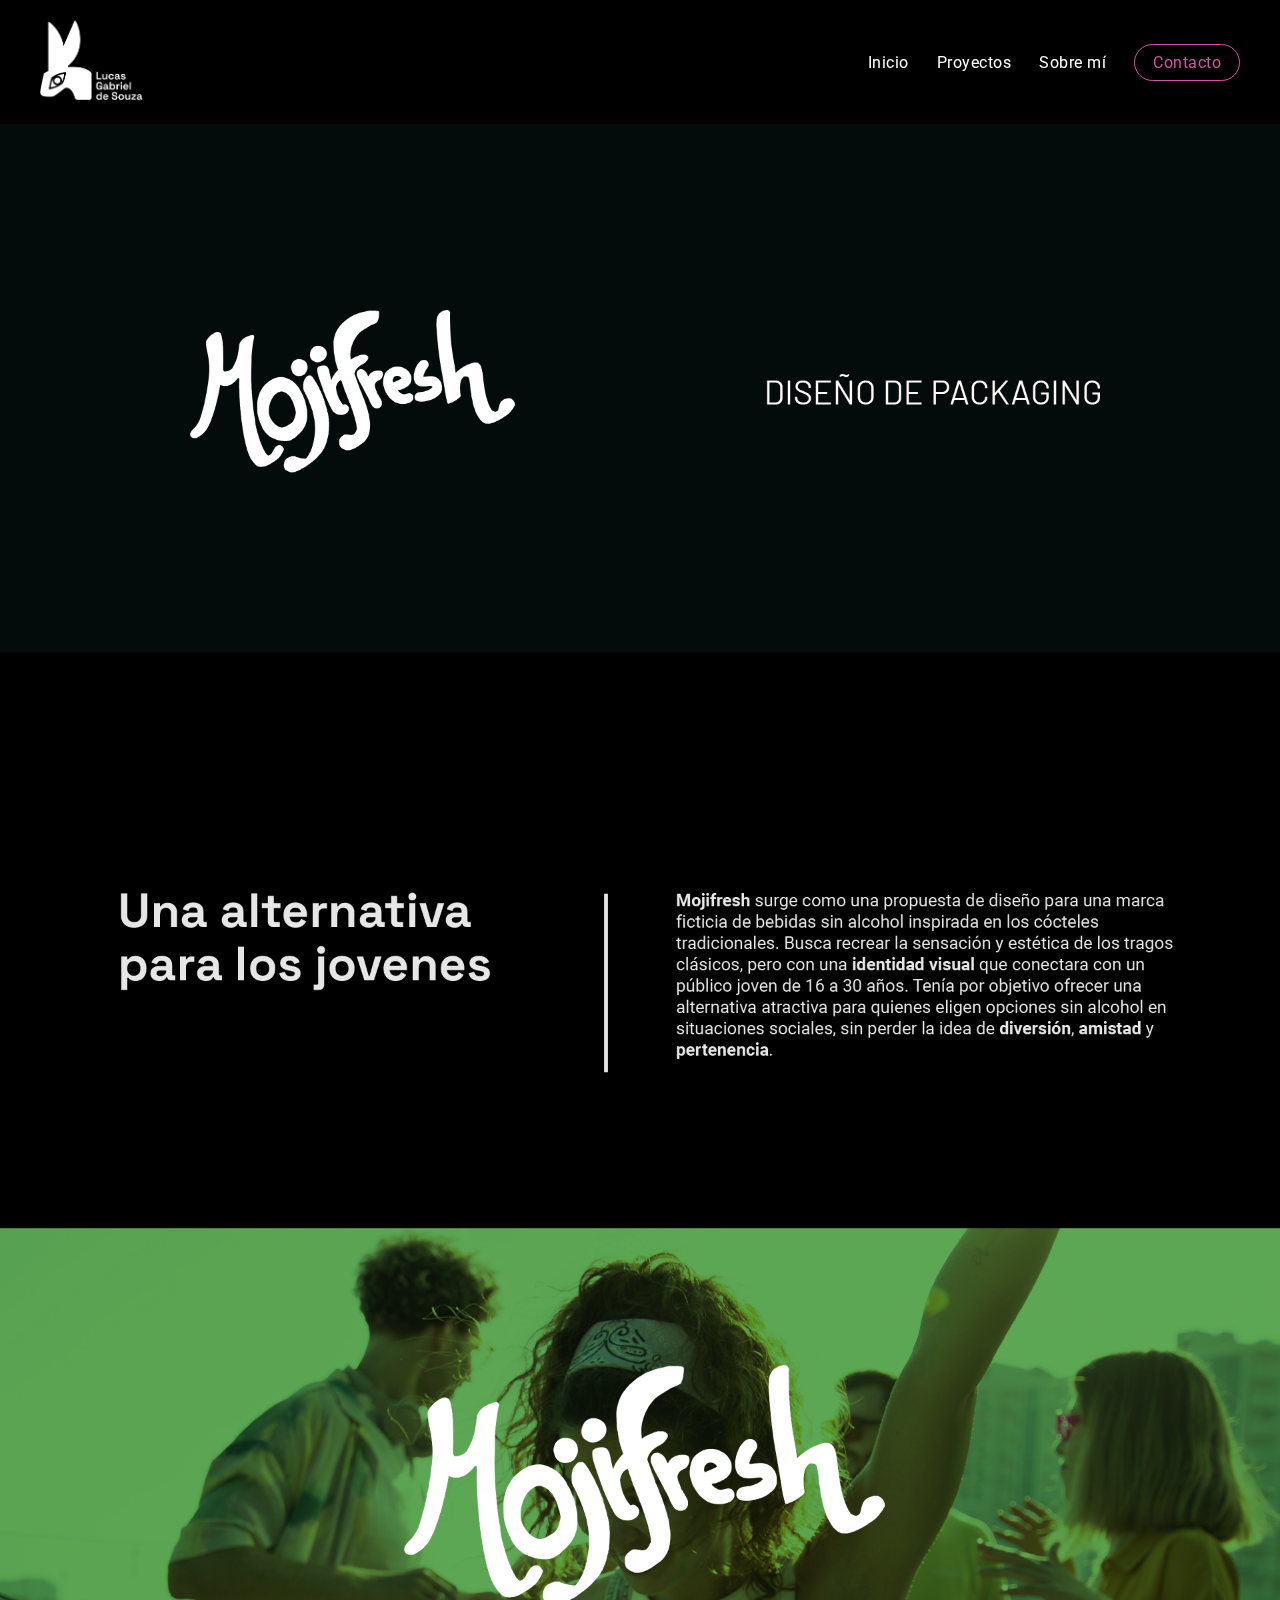
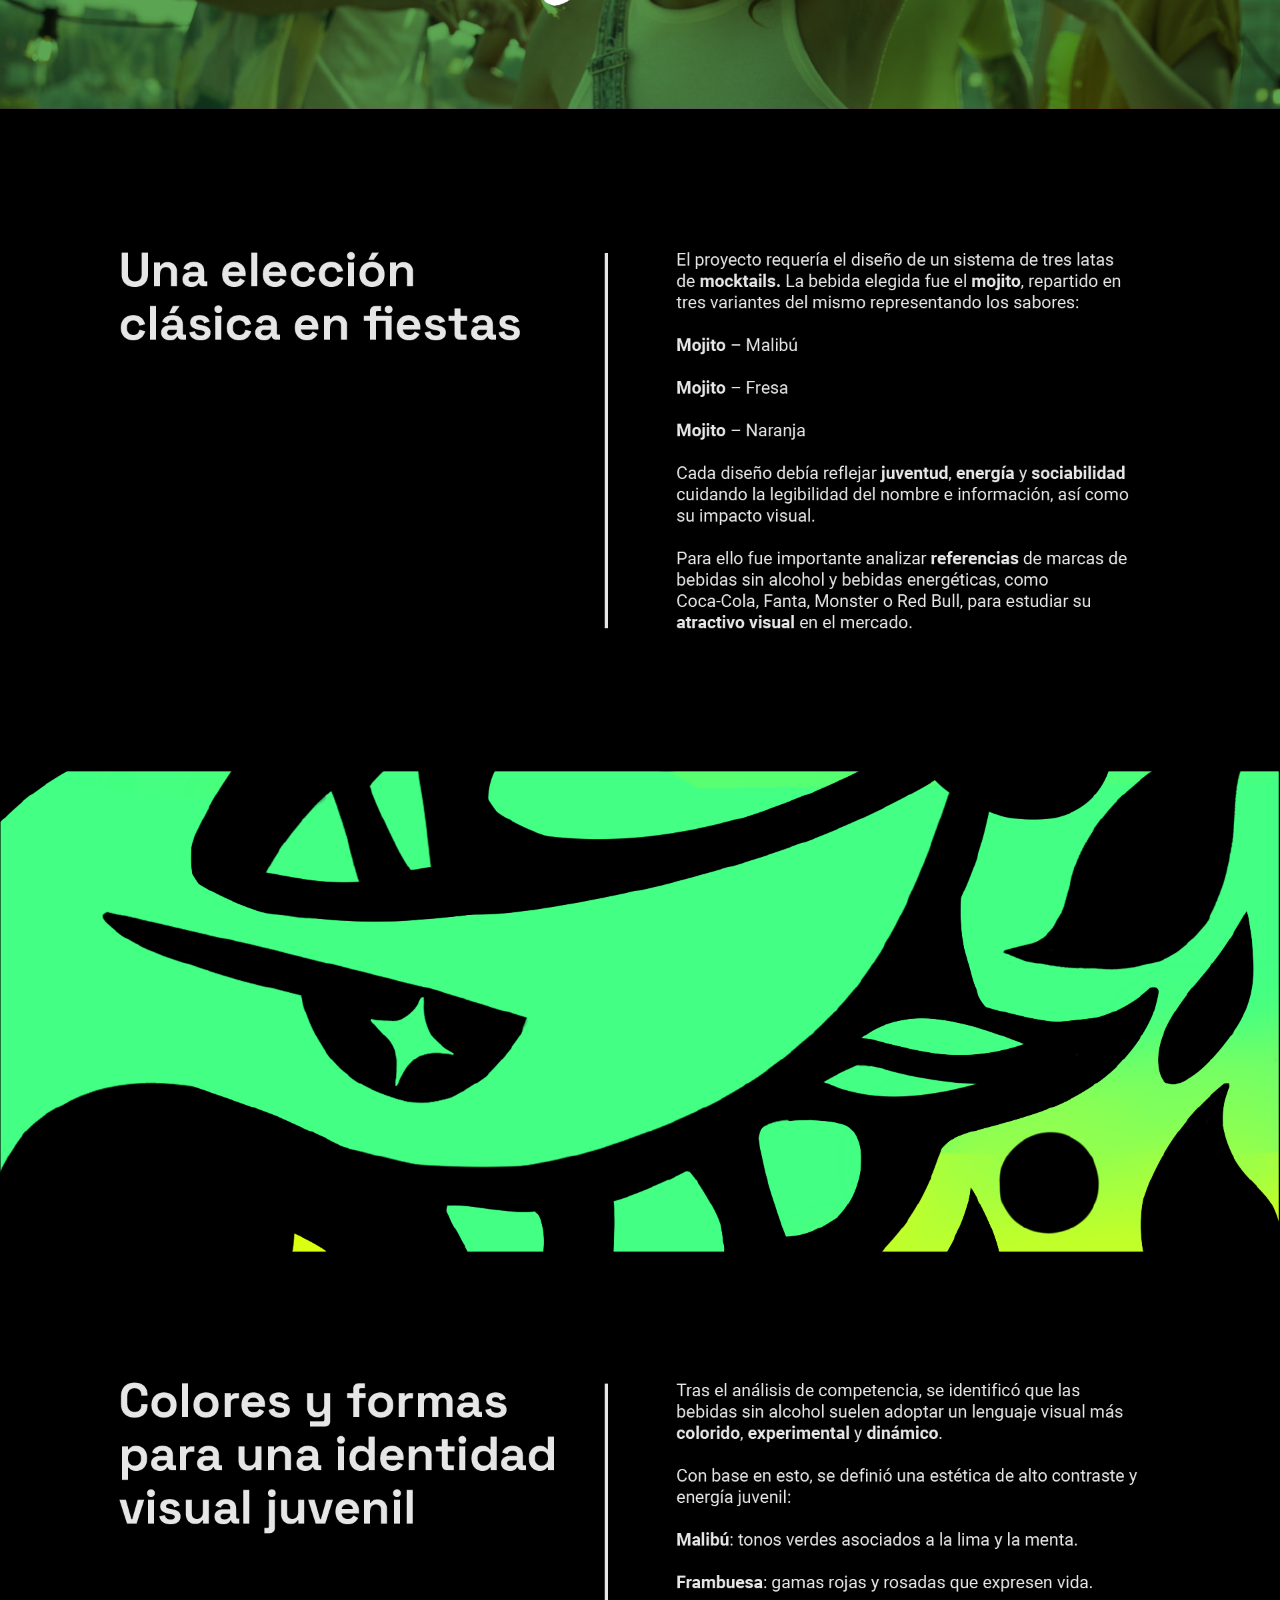
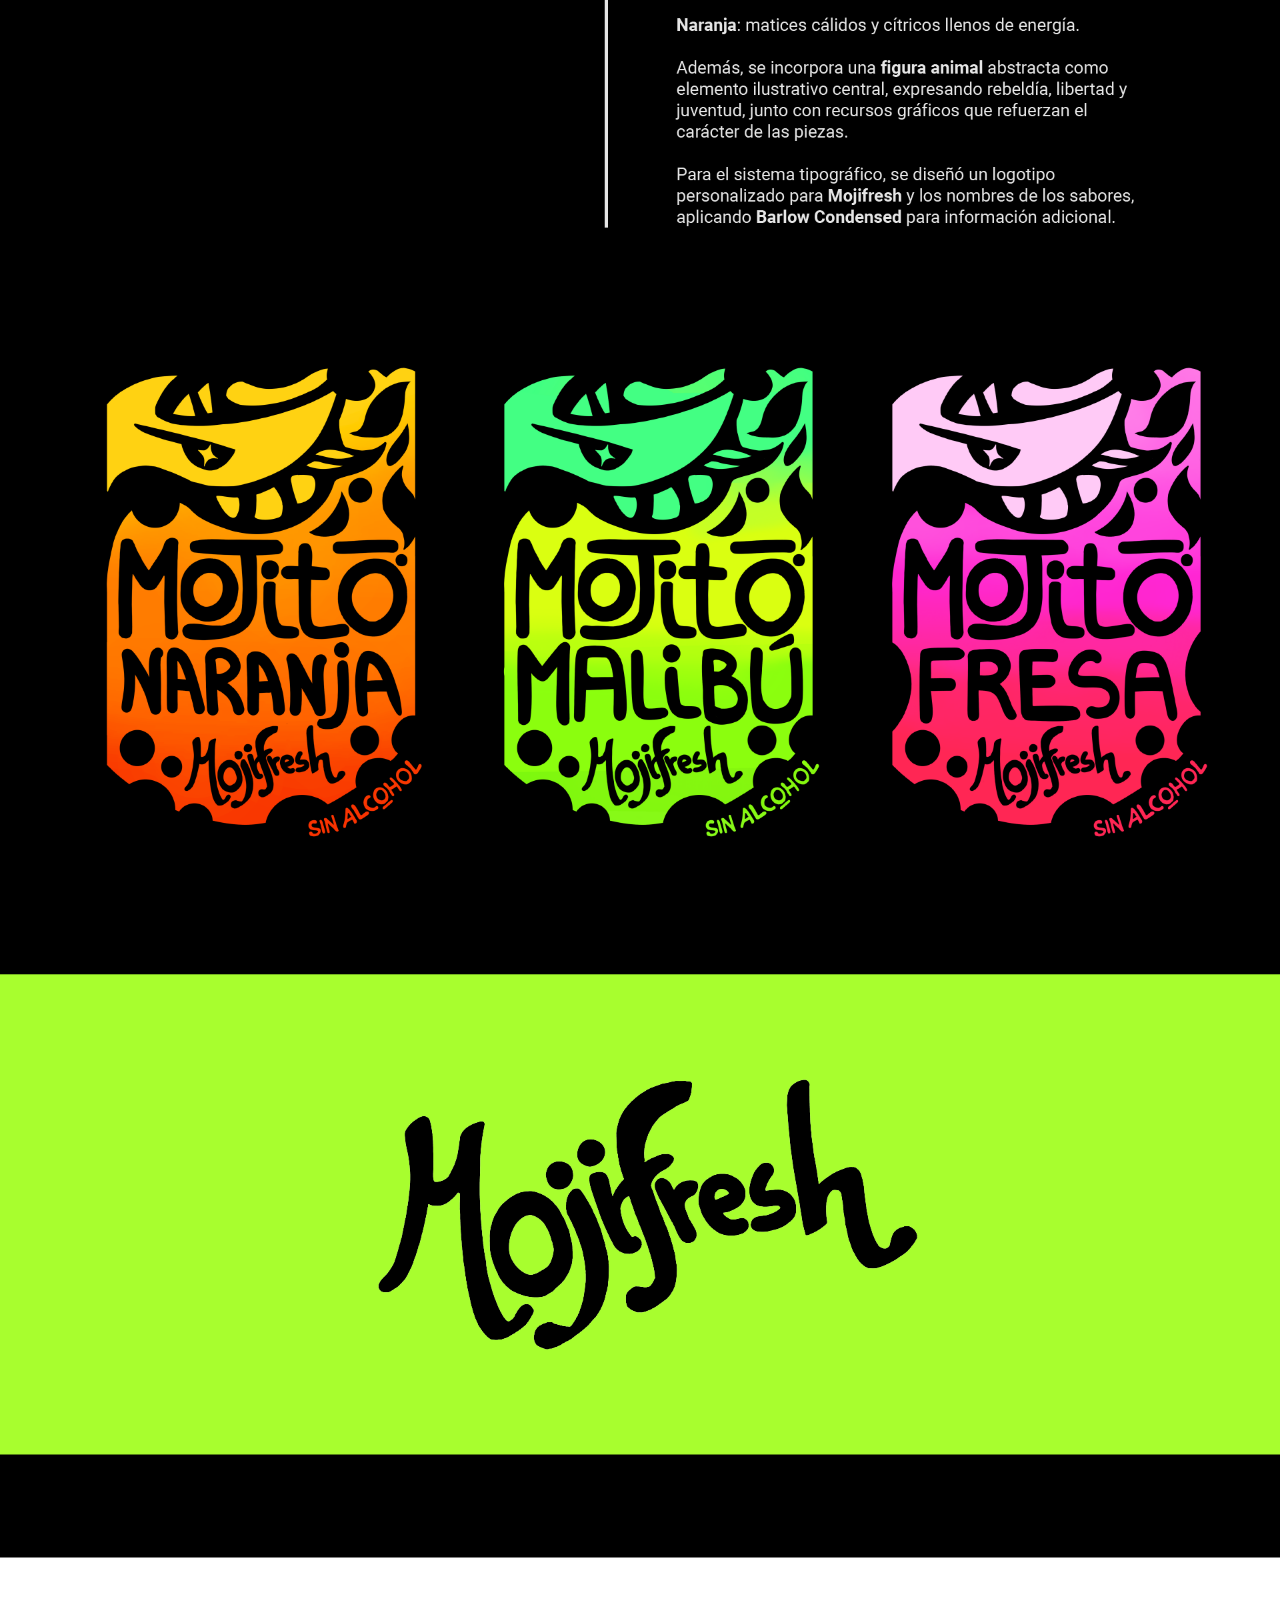
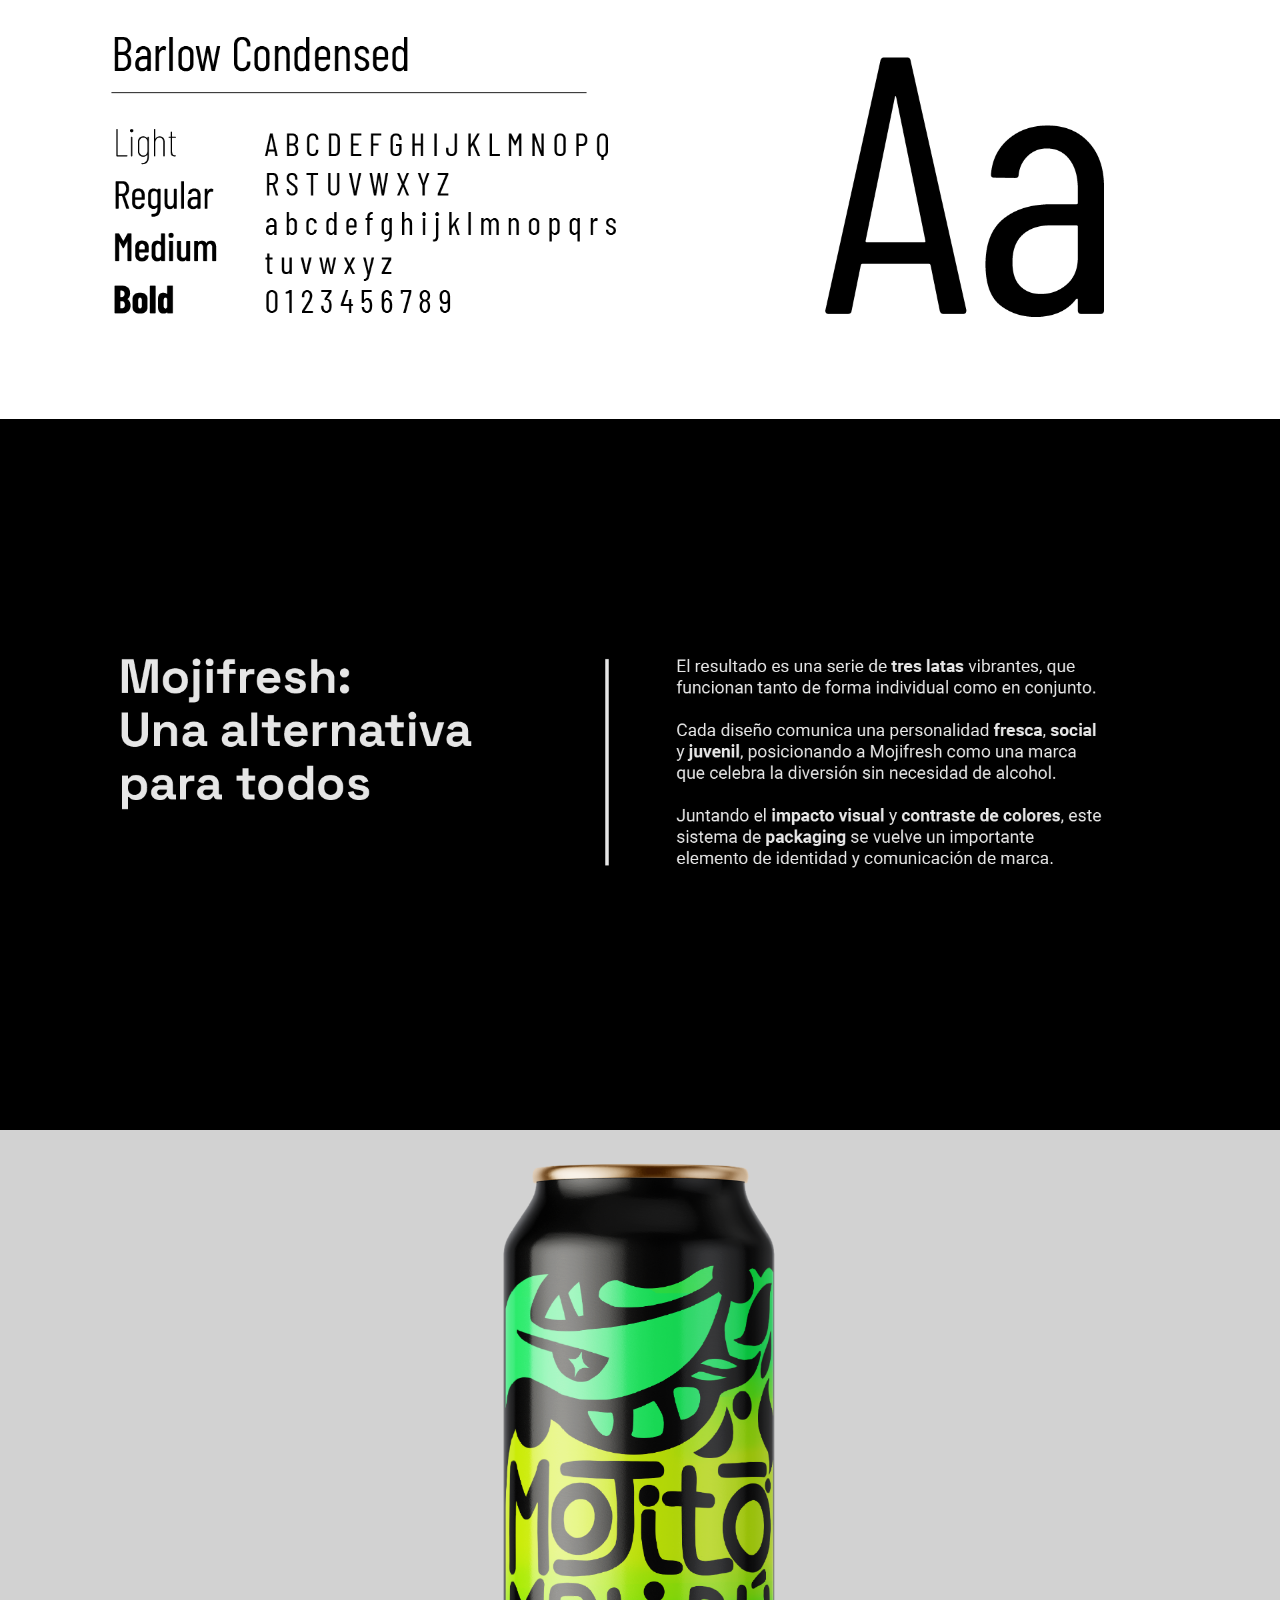
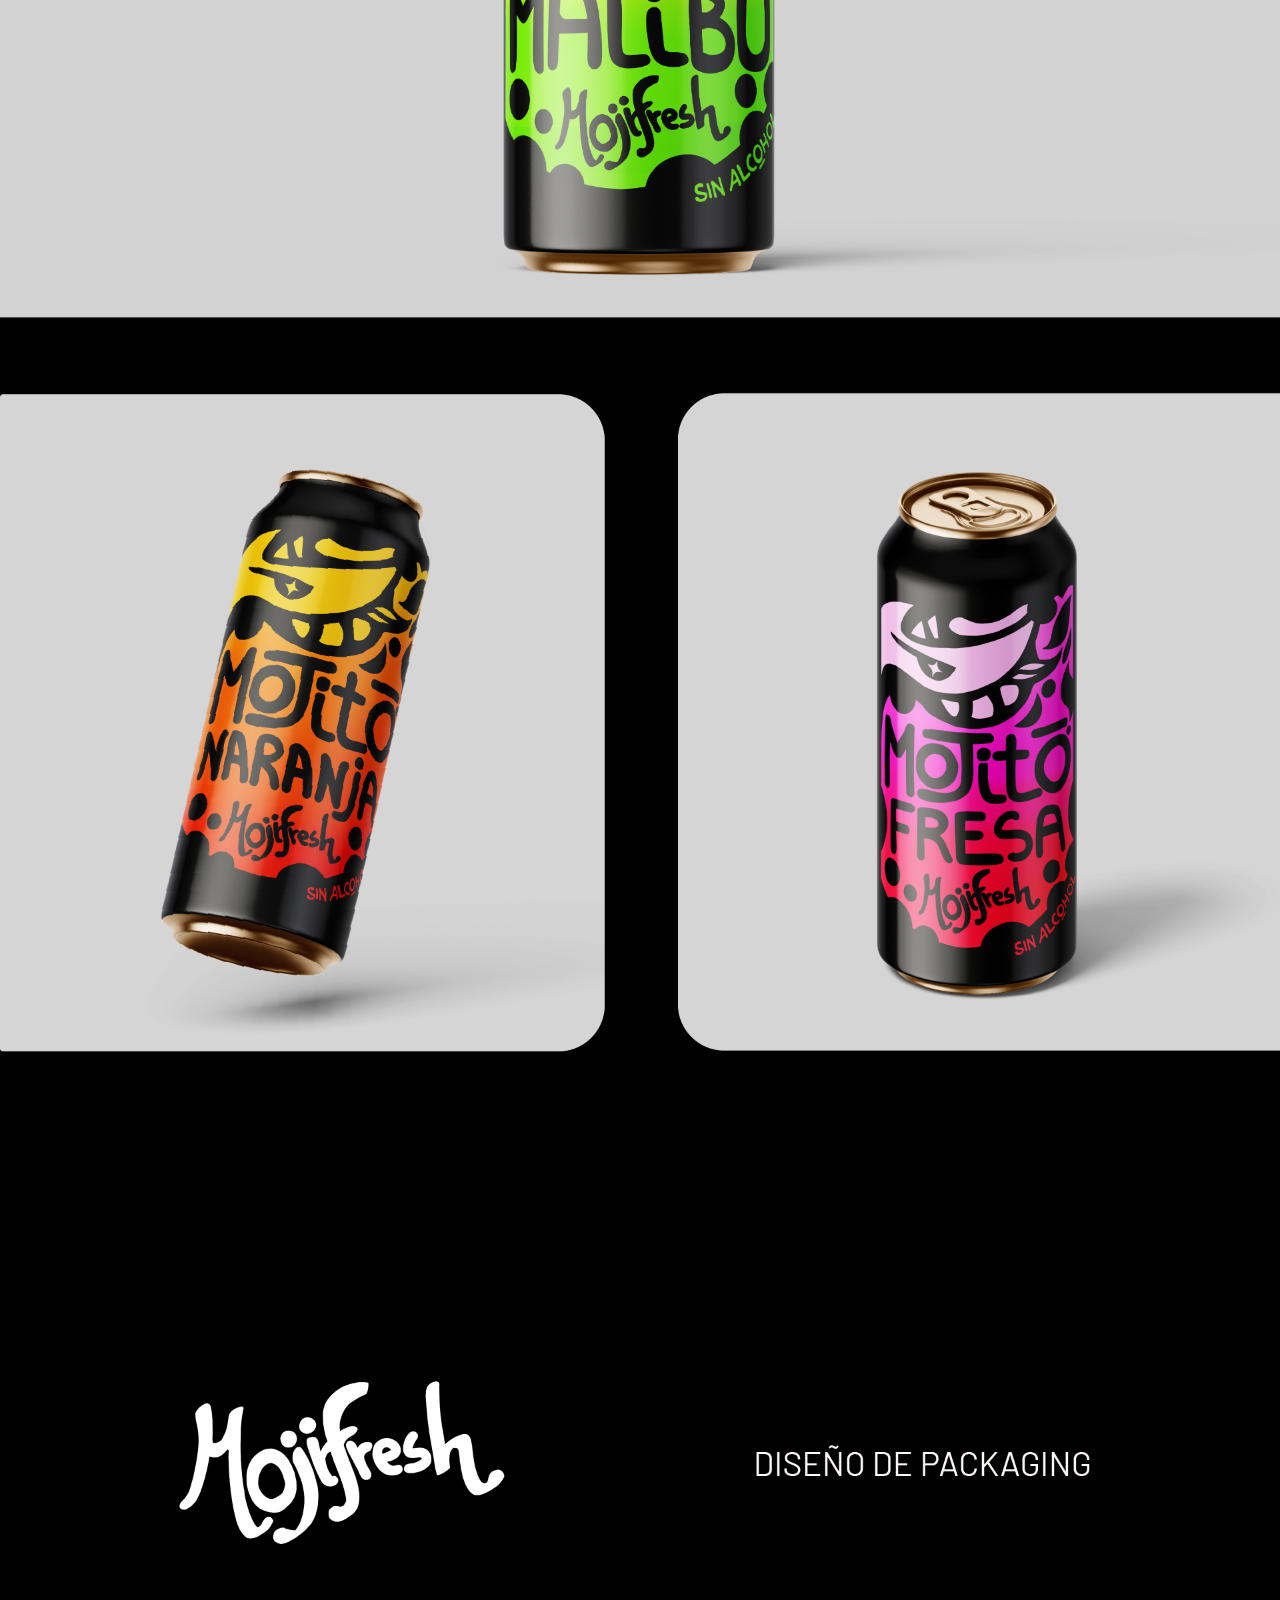
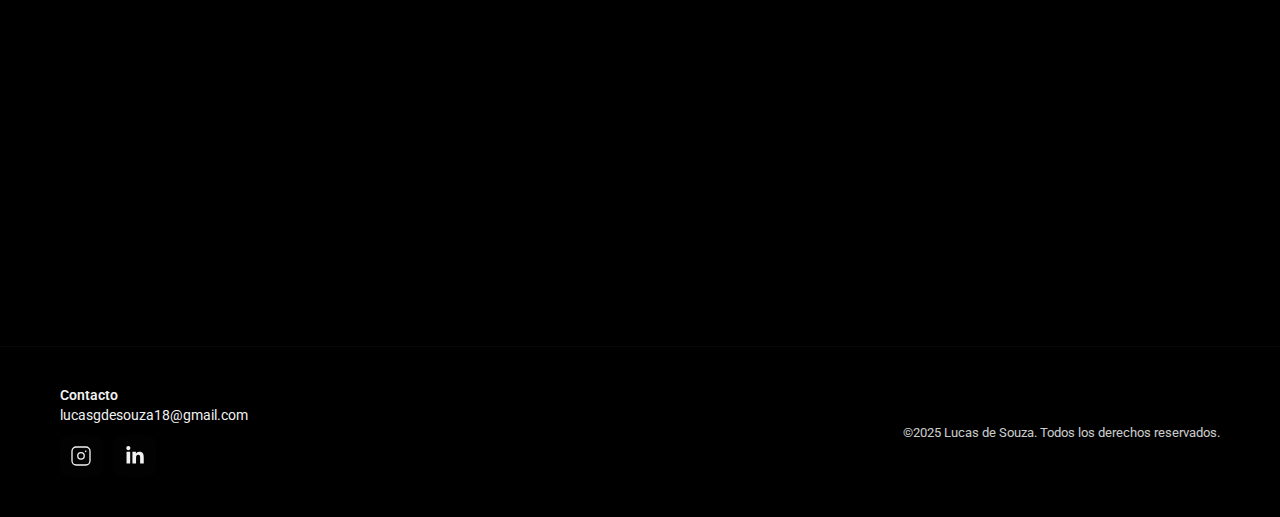
<file: mojifresh.html>
<!DOCTYPE html>
<html lang="es">

<head>
  <meta charset="utf-8" />
  <!-- Mejorando el viewport para mejor control en móviles -->
  <meta name="viewport" content="width=device-width, initial-scale=1, maximum-scale=5, user-scalable=yes" />
  <title>Coliseo Fit Center | Portafolio</title>

  <!-- Fuente -->
  <link href="https://fonts.googleapis.com/css2?family=Roboto:wght@300;400;500;700&display=swap" rel="stylesheet">

  <!-- Estilos generales -->
  <link rel="stylesheet" href="styles.css">

  <!-- Estilos específicos de la subpágina -->
  <link rel="stylesheet" href="proyecto.css">
</head>


<body>

  <!-- HEADER -->
  <header>
    <div class="logo">
      <a href="index.html"><img src="img/logo/logo-w.png" alt="logo"></a>
    </div>
    <nav aria-label="Principal navegación">
      <ul>
        <li><a href="index.html#home">Inicio</a></li>
        <li><a href="index.html#projects">Proyectos</a></li>
        <li><a href="index.html#about">Sobre mí</a></li>
        <li><a href="index.html#contact" class="btn-contact">Contacto</a></li>
      </ul>
    </nav>
  </header>

  <!-- HERO / PORTADA DEL PROYECTO -->
  <section class="project-hero">
    <div class="hero-placeholder">
        <img src="img/proyectos/hero-moji.png" alt="Imagen principal del proyecto">
    </div>
  </section>

  <!-- Eliminada la sección de título y descripción -->
  <!-- Agregado espacio vacío entre el banner y la imagen -->
  <div style="height: 80px;"></div>

  <!-- MOCKUP / IMAGEN PRINCIPAL -->
  <section class="project-image">
    <img src="img/proyectos/moji.png" alt="Mockups del proyecto">
  </section>

  <!-- FOOTER -->
  <footer>
    <div class="footer-inner">
      <div class="footer-info">
        <div style="font-weight:600;margin-bottom:12px">Contacto
          <p>lucasgdesouza18@gmail.com</p>
        </div>
        <div class="socials">
          <!-- Instagram -->
          <a href="https://www.instagram.com/" aria-label="Instagram" title="Instagram" target="_blank">
            <svg xmlns="http://www.w3.org/2000/svg" width="28" height="28" viewBox="0 0 24 24" aria-hidden="true">
              <rect x="1.2" y="1.2" width="21.6" height="21.6" rx="5" ry="5" fill="none" stroke="white" stroke-width="1.6"/>
              <circle cx="12" cy="11.8" r="3.9" fill="none" stroke="white" stroke-width="1.6"/>
              <circle cx="17.6" cy="6.4" r="1" fill="white"/>
            </svg>
          </a>

          <!-- LinkedIn -->
          <a href="https://uy.linkedin.com/" aria-label="LinkedIn" title="LinkedIn" target="_blank">
            <svg xmlns="http://www.w3.org/2000/svg" viewBox="0 0 448 512" fill="white" aria-hidden="true">
              <path d="M100.28 448H7.4V148.9h92.88zm-46.44-341C24.27 
                107 0 82.7 0 53.64A53.64 53.64 0 0 1 53.64 
                0a53.64 53.64 0 0 1 53.64 53.64c0 29.06-24.27 
                53.36-53.44 53.36zM447.9 448h-92.68V302.4c0-34.7-.7-79.4-48.4-79.4-48.5 
                0-55.9 37.9-55.9 77v148h-92.68V148.9h89V196h1.3c12.4-23.5 
                42.7-48.4 87.9-48.4 94 0 111.4 61.9 111.4 
                142.3V448z"/>
            </svg>
          </a>
        </div>
      </div>

      <div style="min-width:140px;text-align:right">
        <div class="copyright">©2025<span id="year"></span> Lucas de Souza. Todos los derechos reservados.</div>
      </div>
    </div>
  </footer>

  <!-- Agregando JavaScript para scroll suave en página de proyecto -->
  <script>
    // Scroll suave para enlaces que van al index
    document.querySelectorAll('a[href*="#"]').forEach(anchor => {
      anchor.addEventListener('click', function(e) {
        const href = this.getAttribute('href');
        
        // Si el link apunta a la página principal con un hash
        if (href.includes('index.html#')) {
          // Deja que navegue normalmente a la página principal
          return;
        }
      });
    });
  </script>

</body>
</html>
</file>
<file: styles.css>
:root {
  --bg: #000000;
  --fg: #ffffff;
  --accent: #d555a4;
  --max-width: 1400px;
}

* {
  box-sizing: border-box;
}
html,
body {
  height: 100%;
  margin: 0;
  background: var(--bg);
  color: var(--fg);
  font-family: "Roboto", sans-serif;
}

a {
  color: var(--fg);
  text-decoration: none;
}

/* Removidos estilos del loader y agregadas animaciones de entrada para secciones */

/* Animaciones de entrada suaves para secciones */
.fade-in-section {
  opacity: 0;
  transform: translateY(30px);
  transition: opacity 0.2s ease-out, transform 0.2s ease-out;
}

.fade-in-section.is-visible {
  opacity: 1;
  transform: translateY(0);
}

/* Animación escalonada para las tarjetas de proyectos */
.fade-in-section.is-visible .card {
  animation: fadeInUp 0.1s ease-out forwards;
  opacity: 0;
}

.fade-in-section.is-visible .card:nth-child(1) {
  animation-delay: 0s;
}
.fade-in-section.is-visible .card:nth-child(2) {
  animation-delay: 0s;
}
.fade-in-section.is-visible .card:nth-child(3) {
  animation-delay: 0.1s;
}
.fade-in-section.is-visible .card:nth-child(4) {
  animation-delay: 0.2s;
}
.fade-in-section.is-visible .card:nth-child(5) {
  animation-delay: 0.3s;
}
.fade-in-section.is-visible .card:nth-child(6) {
  animation-delay: 0.4s;
}

@keyframes fadeInUp {
  from {
    opacity: 0;
    transform: translateY(20px);
  }
  to {
    opacity: 1;
    transform: translateY(0);
  }
}

header {
  position: fixed;
  top: 0;
  left: 0;
  width: 100%;
  background-color: rgba(0, 0, 0, 0.75);
  backdrop-filter: blur(8px);
  display: flex;
  justify-content: space-between;
  align-items: center;
  padding: 12px 40px;
  z-index: 1000;
  transition: background-color 0.3s ease, padding 0.3s ease;
}

header img {
  height: 48px;
  cursor: pointer;
  transition: transform 0.2s ease;
}

header img:hover {
  transform: scale(1.05);
}

.logo {
  display: flex;
  align-items: center;
  height: 100px;
}

.logo img {
  height: 80px;
  transition: transform 0.3s ease;
}

.logo img:hover {
  transform: scale(1.05);
}

nav ul {
  display: flex;
  gap: 28px;
  list-style: none; /* Cambiado list_style a list-style para quitar los puntos */
  margin: 0;
  padding: 0;
}

nav a {
  font-weight: 400;
  font-size: 1rem;
  letter-spacing: 0.5px;
  transition: color 0.3s ease, transform 0.2s ease;
  position: relative;
}

/* Efecto de subrayado animado mejorado */
nav a:not(.btn-contact)::after {
  content: "";
  position: absolute;
  bottom: -4px;
  left: 0;
  width: 0;
  height: 2px;
  background: var(--accent);
  transition: width 0.3s ease;
}

nav a:not(.btn-contact):hover::after {
  width: 100%;
}

nav a:hover {
  color: var(--accent);
  transform: translateY(-2px);
}

/* Projects */
.projects {
  max-width: var(--max-width);
  margin: 30px auto;
  padding: 0 20px 60px 20px;
}
.projects h2 {
  margin: 6px 0 18px 0;
  font-weight: 500;
}
.grid {
  display: grid;
  grid-template-columns: repeat(2, 1fr);
  gap: 20px;
}

.card {
  border-radius: 8px;
  overflow: hidden;
  position: relative;
}
.img-container {
  position: relative;
  overflow: hidden;
  border-radius: 8px;
}
.img-container img {
  width: 100%;
  height: 380px;
  object-fit: cover;
  display: block;
  transition: transform .4s ease;
}
.img-container:hover img {
  transform: scale(1.05);
}

/* Overlay animado */
.overlay {
  position: absolute;
  top: 0;
  left: 0;
  width: 100%;
  height: 100%;
  background: rgba(0, 0, 0, 0.6);
  display: flex;
  justify-content: center;
  align-items: center;
  opacity: 0;
  transition: opacity .3s ease;
}
.overlay a {
  color: #fff;
  font-weight: 500;
  font-size: 18px;
  padding: 80px 96px;
  border-radius: 6px;
  transition: background .3s ease;
}
.overlay a:hover {
  color: #fff;
}
.img-container:hover .overlay {
  opacity: 1;
}

/* About */
.about-section {
  max-width: var(--max-width);
  margin: 80px auto 100px;
  padding: 0 20px;       /* Mantenemos el padding global */
  padding-left: 20px;    /* Este asegura alineación con las tarjetas */
  display: grid;
  grid-template-columns: 1fr 1.2fr; /* un poquito más de espacio para el texto */
  gap: 40px;             /* reducido de 60px */
  align-items: center;
}

.about-photo {
  display: flex;
  justify-content: center;
}

.photo-frame {
  width: 100%;
  max-width: 1000px;
  aspect-ratio: 1/0.60;
  border-radius: 14px;
  overflow: hidden;
  border: 2px solid rgba(255,255,255,0.05);
  background: rgba(255,255,255,0.02);
  box-shadow: 0 8px 25px rgba(0,0,0,0.3);
  transition: transform .3s ease, box-shadow .3s ease;
}

.photo-frame:hover {
  transform: translateY(-6px);
  box-shadow: 0 12px 30px rgba(0,0,0,0.45);
}

.photo-frame img {
  width: 100%;
  height: 100%;
  object-fit: cover;
}

/* TEXTO */
.about-content {
  padding-right: 10px;
}

.about-title {
  font-size: 2rem;
  margin-bottom: 16px;
  font-weight: 500;
}

.about-description {
  opacity: 0.9;
  line-height: 1.55;
  margin-bottom: 14px;
  font-size: 1rem;
}

/* ---- ICONOS DE HERRAMIENTAS ---- */
/* ---- ICONOS DE HERRAMIENTAS (NUEVO DISEÑO) ---- */

.skills-grid {
  margin-top: 28px;
  display: grid;
  grid-template-columns: repeat(auto-fit, minmax(70px, 1fr));
  gap: 18px;
  max-width: 100%;
}

.skill-icon {
  width: 100px;
  height: 100px;
  border-radius: 10px;
  background: rgba(255,255,255,0.04); /* más sutil que el borde anterior */
  display: flex;
  align-items: center;
  justify-content: center;
  transition: transform .3s ease, background .3s ease;
}

.skill-icon:hover {
  transform: translateY(-4px);
  background: rgba(255,255,255,0.1);
}

.skill-icon img {
  width: 80%;
  height: 80%;
  object-fit: contain;
  display: block;
}


/* RESPONSIVE */
@media (max-width: 900px) {
  .about-section {
    grid-template-columns: 1fr;
    text-align: center;
    padding: 0 10px;
  }
  
  .about-content {
    padding-right: 0;
  }

  .skills-grid {
    justify-items: center;
  }
}
/* Footer */
footer {
  background: transparent;
  border-top: 1px solid rgba(255, 255, 255, 0.03);
  padding: 28px 60px;
  margin-top: 40px;
}
.footer-inner {
  max-width: var(--max-width);
  margin: 0 auto;
  display: flex;
  flex-wrap: wrap;
  justify-content: space-between;
  align-items: center;
  gap: 30px;
}
.socials {
  display: flex;
  gap: 12px;
  align-items: center;
}

/* Animaciones mejoradas de iconos sociales con elevación y brillo */
.socials a {
  display: inline-flex;
  align-items: center;
  justify-content: center;
  width: 42px;
  height: 42px;
  border-radius: 8px;
  border: 1px solid rgba(255, 255, 255, 0.06);
  background: rgba(255, 255, 255, 0.01);
  transition: all 0.3s ease;
}

.socials a:hover {
  background: var(--accent);
  border-color: var(--accent);
  transform: translateY(-2px);
  box-shadow: 0 2px 6px rgba(213, 85, 164, 0.15);
}

.socials svg {
  width: 20px;
  height: 20px;
  display: block;
}
.footer-info {
  opacity: 0.95;
  font-size: 14px;
}
.copyright {
  font-size: 13px;
  opacity: 0.8;
}

/* Responsive */
@media (max-width: 980px) {
  .grid {
    grid-template-columns: repeat(2, 1fr);
  }
  .about-section {
    grid-template-columns: 1fr;
  }
}
/* Mejorando responsive para móviles - header, navegación, y banner */
@media (max-width: 768px) {
  header {
    padding: 12px 20px;
    flex-wrap: wrap;
  }

  .logo img {
    height: 60px;
  }

  nav ul {
    gap: 16px;
    font-size: 0.9rem;
  }

  nav a {
    font-size: 0.9rem;
  }

  .btn-contact {
    padding: 6px 14px;
    font-size: 0.85rem;
  }

  .banner-container {
    height: auto; /* Deja que la altura se ajuste al video */
    min-height: 300px;
  }

  /* Video se encaja completamente sin recortes */
  .banner-bg {
    position: relative; /* Cambiado de absolute a relative */
    width: 100%;
    height: auto;
    object-fit: contain; /* Cambiado a contain para que se vea completo */
  }

  .banner-text {
    position: absolute; /* Mantiene el texto sobre el video */
    left: 6%;
    top: 50%;
    transform: translateY(-50%);
    max-width: 88%;
  }

  .banner-text h1 {
    font-size: 1.2rem;
    margin-bottom: 12px;
  }

  .banner-text h2 {
    font-size: 0.9rem;
  }

  .banner-text p {
    font-size: 0.8rem;
  }

  .projects {
    padding: 0 16px 40px 16px;
  }

  .grid {
    gap: 16px;
  }

  .img-container img {
    height: 280px;
  }

  .overlay a {
    font-size: 16px;
    padding: 40px;
  }

  .about-section {
    gap: 30px;
    margin: 20px auto 40px auto;
  }

  .about-text h2 {
    font-size: 1.5rem;
  }

  .about-text p {
    font-size: 0.95rem;
  }

  .contact-section {
    padding: 60px 20px;
  }

  .contact-section h2 {
    font-size: 1.5rem;
  }

  .contact-section p {
    font-size: 0.95rem;
  }

  footer {
    padding: 24px 30px;
  }

  .footer-inner {
    flex-direction: column;
    gap: 20px;
    text-align: center;
  }

  .footer-info > div:first-child {
    text-align: center;
  }

  .socials {
    justify-content: center;
  }

  .copyright {
    text-align: center;
  }
}

@media (max-width: 520px) {
  header {
    padding: 10px 16px;
  }

  .logo img {
    height: 50px;
  }

  nav ul {
    gap: 10px;
    flex-wrap: wrap;
    justify-content: center;
  }

  nav a {
    font-size: 0.85rem;
  }

  .btn-contact {
    padding: 5px 12px;
    font-size: 0.8rem;
  }

  .banner-container {
    height: auto;
    min-height: 250px;
    border-radius: 8px;
  }

  .banner-bg {
    position: relative;
    width: 100%;
    height: auto;
    object-fit: contain;
  }

  .banner-text {
    position: absolute;
    left: 6%;
    top: 50%;
    transform: translateY(-50%);
    max-width: 88%;
    padding: 16px;
  }

  .banner-text h1 {
    font-size: 1rem;
    margin-bottom: 10px;
  }

  .banner-text h2 {
    font-size: 0.8rem;
  }

  .banner-text p {
    font-size: 0.75rem;
  }

  .projects {
    margin: 20px auto;
    padding: 0 12px 30px 12px;
  }

  .grid {
    grid-template-columns: 1fr;
    gap: 14px;
  }

  .img-container img {
    height: 240px;
  }

  .overlay a {
    font-size: 14px;
    padding: 30px;
  }

  .about-section {
    margin: 16px auto 30px auto;
    padding: 0 16px;
    gap: 24px;
  }

  .about-text h2 {
    font-size: 1.3rem;
  }

  .about-text p {
    font-size: 0.9rem;
    line-height: 1.5;
  }

  .contact-section {
    padding: 50px 16px;
  }

  .contact-section h2 {
    font-size: 1.3rem;
  }

  .contact-section p {
    font-size: 0.9rem;
    margin-bottom: 24px;
  }

  .contact-btn {
    padding: 10px 20px;
    font-size: 0.95rem;
  }

  footer {
    padding: 20px 16px;
  }

  .footer-inner {
    font-size: 13px;
  }

  .socials a {
    width: 38px;
    height: 38px;
  }

  .socials svg {
    width: 18px;
    height: 18px;
  }

  .copyright {
    font-size: 12px;
  }
}
/* Ajuste adicional para pantallas muy pequeñas */
@media (max-width: 380px) {
  .logo img {
    height: 45px;
  }

  nav ul {
    gap: 8px;
    font-size: 0.8rem;
  }

  .banner-container {
    height: auto;
    min-height: 220px;
  }

  .banner-bg {
    position: relative;
    width: 100%;
    height: auto;
    object-fit: contain;
  }

  .banner-text h1 {
    font-size: 0.9rem;
  }

  .banner-text h2 {
    font-size: 0.75rem;
  }

  .banner-text p {
    font-size: 0.7rem;
  }

  .img-container img {
    height: 200px;
  }
}

/* Banner rediseñado con flexbox: texto a la izquierda, GIF cuadrado a la derecha */
.banner {
  position: relative;
  width: 100%;
  display: flex;
  justify-content: center;
  align-items: center;
  overflow: hidden;
  margin: 0 auto 60px auto; /* reducida la separación entre banner y cards (antes 100px) */
  max-width: var(--max-width);
  top: 20px;
}

.banner-container {
  position: relative;
  width: 100%;
  min-height: 500px;
  border-radius: 12px;
  overflow: hidden;
  background: #000000;
  display: flex;
  align-items: center;
  justify-content: space-between;
  gap: 40px;
  padding: 60px 80px;
}

/* Texto a la izquierda */
.banner-text {
  position: relative;
  color: white;
  z-index: 2;
  flex: 1;
  max-width: 540px;
  opacity: 0;
  animation: bannerFadeIn 0.8s ease-out forwards;
}

.banner-text h1 {
  font-size: 2rem;
  font-weight: 400;
  line-height: 1.15;
  margin: 0 0 18px 0;
}

.banner-text h2 {
  font-size: 1.1rem;
  font-weight: 500;
  margin: 0 0 6px 0;
}

.banner-text p {
  font-size: 0.95rem;
  font-weight: 300;
  opacity: 0.95;
}

/* GIF cuadrado a la derecha */
 
.banner-image {
  flex-shrink: 0;
  width: 320px;      /* antes era auto */
  height: 500px;     /* antes era 400px */
  display: flex;
  align-items: center;
  justify-content: center;
  opacity: 0;
  animation: bannerFadeIn 0.8s ease-out 0.2s forwards;
}


.banner-image video,
.banner-image img {
  width: 100%;
  height: 100%;
  object-fit: cover;
  border-radius: 8px;
  display: block;
  clip-path: inset(0px 0px 40px 0px);
}


/* Renombrada animación para evitar conflictos */
@keyframes bannerFadeIn {
  from {
    opacity: 0;
    transform: translateY(20px);
  }
  to {
    opacity: 1;
    transform: translateY(0);
  }
}

/* Responsivo para tablets */
@media (max-width: 980px) {
  .banner-container {
    padding: 50px 40px;
    gap: 30px;
  }

  .banner-text h1 {
    font-size: 1.6rem;
  }

  .banner-image {
    width: 400px;
    height: 400px;
  }
}

/* Responsivo para móviles - apilado vertical */
@media (max-width: 768px) {
  .banner-container {
    flex-direction: column;
    padding: 40px 30px;
    min-height: auto;
    gap: 40px;
  }

  .banner-text {
    max-width: 100%;
    text-align: center;
  }

  .banner-text h1 {
    font-size: 1.4rem;
  }

  .banner-text h2 {
    font-size: 1rem;
  }

  .banner-text p {
    font-size: 0.9rem;
  }

  .banner-image {
    width: 100%;
    max-width: 350px;
    height: auto;
    aspect-ratio: 1;
  }
}

@media (max-width: 520px) {
  .banner-container {
    padding: 30px 20px;
    gap: 30px;
  }

  .banner-text h1 {
    font-size: 1.2rem;
    margin-bottom: 12px;
  }

  .banner-text h2 {
    font-size: 0.9rem;
  }

  .banner-text p {
    font-size: 0.8rem;
  }

  .banner-image {
    max-width: 280px;
  }
}

@media (max-width: 380px) {
  .banner-container {
    padding: 25px 16px;
  }

  .banner-text h1 {
    font-size: 1.1rem;
  }

  .banner-text h2 {
    font-size: 0.85rem;
  }

  .banner-text p {
    font-size: 0.75rem;
  }

  .banner-image {
    max-width: 240px;
  }
}

.socials a svg {
  fill: white !important;
  transition: transform 0.2s ease;
}

.socials a:hover svg {
  transform: scale(1.1);
}

section#projects {
  border-bottom: 3px solid rgba(0, 0, 0, 0.08);
  padding-bottom: 60px;
  margin-bottom: 60px;
}

/* Simplificado el botón de contacto - ahora solo cambia a color sólido sin efecto de expansión */
.btn-contact {
  padding: 8px 18px;
  border: 1px solid var(--accent);
  border-radius: 20px;
  color: var(--accent);
  background: transparent;
  transition: all 0.3s ease;
}

/* Efectos de luz más sutiles en botones reduciendo opacidad de sombras */
.btn-contact:hover {
  background: var(--accent);
  color: var(--fg);
  transform: translateY(-2px);
  box-shadow: 0 2px 8px rgba(213, 85, 164, 0.15); /* Reducido de 0.3 a 0.15 */
}

/* CONTACT SECTION */
.contact-section {
  background: linear-gradient(to bottom, rgba(255, 255, 255, 0.02), rgba(255, 255, 255, 0.03));
  border-top: 1px solid rgba(255, 255, 255, 0.05);
  padding: 80px 20px;
  text-align: center;
}

.contact-container {
  max-width: 700px;
  margin: 0 auto;
}

.contact-section h2 {
  font-size: 1.8rem;
  font-weight: 500;
  margin-bottom: 16px;
}

.contact-section p {
  font-size: 1rem;
  color: rgba(255, 255, 255, 0.9);
  margin-bottom: 32px;
}

.contact-links {
  display: flex;
  justify-content: center;
  align-items: center;
  gap: 18px;
  flex-wrap: wrap;
}

/* Botón principal con efecto ripple mejorado */
.contact-btn {
  background: var(--accent);
  color: white;
  padding: 12px 24px;
  border-radius: 8px;
  font-weight: 500;
  transition: all 0.3s ease;
  position: relative;
  overflow: hidden;
}

.contact-btn::after {
  content: "";
  position: absolute;
  top: 50%;
  left: 50%;
  width: 0;
  height: 0;
  border-radius: 50%;
  background: rgba(255, 255, 255, 0.08); /* Reducido de 0.3 a 0.08 */
  transform: translate(-50%, -50%);
  transition: width 0.6s ease, height 0.6s ease;
}

.contact-btn:hover::after {
  width: 300px;
  height: 300px;
}

.contact-btn:hover {
  background: #ff69b4;
  transform: translateY(-3px) scale(1.03);
  box-shadow: 0 4px 12px rgba(213, 85, 164, 0.15); /* Reducido de 0.4 a 0.15 */
}

.contact-icon {
  display: inline-flex;
  align-items: center;
  justify-content: center;
  width: 44px;
  height: 44px;
  border-radius: 8px;
  border: 1px solid rgba(255, 255, 255, 0.1);
  background: rgba(255, 255, 255, 0.05);
  color: white;
  font-size: 1.2rem;
  transition: background 0.3s ease, transform 0.2s ease;
}

.contact-icon:hover {
  background: var(--accent);
  transform: translateY(-3px);
}

@media (max-width: 600px) {
  .contact-btn {
    width: 100%;
    text-align: center;
  }
}

html {
  scroll-behavior: smooth;
}

body {
  scroll-behavior: smooth;
  padding-top: 80px;
}

/* --- FIXED BLACK WIPE REVEAL (FUNCIONA SIEMPRE) --- */

.banner-text {
  position: relative;
  overflow: hidden;
}

/* Barra negra sólida */
.banner-text::before {
  content: "";
  position: absolute;
  top: 0;
  left: 0;
  width: 100%; /* comienza cubriendo TODO */
  height: 100%;
  background: #000;
  z-index: 5; /* encima del texto, al inicio */
  animation: blackWipeReveal 1s ease forwards;
}

/* Animación corregida */
@keyframes blackWipeReveal {
  0%   { left: 0%; }
  100% { left: 100%; } /* se desliza hacia la derecha y sale COMPLETAMENTE */
}

/* El texto aparece después del wipe */
.banner-text h1,
.banner-text h2,
.banner-text p {
  opacity: 0;
  transform: translateY(20px);
  animation: textUp 0.6s ease forwards;
}

.banner-text h1 { animation-delay: 0.25s; }
.banner-text h2 { animation-delay: 0.35s; }
.banner-text p  { animation-delay: 0.45s; }

@keyframes textUp {
  from { opacity: 0; transform: translateY(20px); }
  to   { opacity: 1; transform: translateY(0); }
}
</file>
<file: proyecto.css>
/* Mantiene coherencia con tu diseño base */
:root {
  --bg: #000000;
  --fg: #ffffff;
  --accent: #d555a4;
  --max-width: 1400px;
}

body {
  background: var(--bg);
  color: var(--fg);
  font-family: "Roboto", sans-serif;
  padding-top: 100px; /* espacio por el header fijo */
  margin: 0;
}

/* PORTADA */
.project-hero {
  width: 100%;
  top: 20px;
  overflow: hidden;
  position: relative;
  height: 585px;
  background: rgba(0, 0, 0, 0.05);
  display: flex;
  align-items: center;
  justify-content: center;
}

.project-hero img {
  width: 100%;
  height: auto;
  object-fit: cover;
  border-radius: 0;
}
.hero-placeholder { 
  width: 100%;
  height: 100%;
  background: color(srgb rgb(0, 0, 0));
}

/* INFO PRINCIPAL */
.project-info {
  max-width: 1200px;
  margin: 100px auto;
  padding: 0 20px;
  text-align: center;
}

.project-info h1 {
  font-size: 2rem;
  font-weight: 500;
  margin-bottom: 20px;
}

.project-description {
  color: rgba(255, 255, 255, 0.9);
  line-height: 1.6;
  font-size: 1.05rem;
}

/* IMAGEN PRINCIPAL */
.project-image {
  width: 100%;
  margin: 0 auto 80px auto;
  text-align: center;
}

.project-image img {
  width: 100%;
  height: auto;
  display: block;
}

/* RESPONSIVO */
@media (max-width: 768px) {
  .project-hero {
    height: 260px;
  }
  .project-info h1 {
    font-size: 1.6rem;
  }
  .project-description {
    font-size: 0.95rem;
  }
  body {
    padding-top: 80px;
  }

  .project-info {
    margin: 60px auto;
    padding: 0 16px;
  }

  .project-image {
    margin-bottom: 60px;
  }
}

@media (max-width: 520px) {
  .project-hero {
    height: 220px;
  }

  body {
    padding-top: 70px;
  }

  .project-info {
    margin: 40px auto;
    padding: 0 12px;
  }

  .project-info h1 {
    font-size: 1.4rem;
  }

  .project-description {
    font-size: 0.9rem;
  }

  .project-image {
    margin-bottom: 40px;
  }

  footer {
    padding: 20px 16px;
  }
}

@media (max-width: 380px) {
  .project-hero {
    height: 180px;
  }

  .project-info h1 {
    font-size: 1.2rem;
  }
}

/* FOOTER coherente */
footer {
  padding: 40px 60px;
}

.footer-inner {
  display: flex;
  justify-content: space-between;
  align-items: center;
  max-width: 1200px;
  margin: 0 auto;
}

.footer-info {
  text-align: left;
}

.footer-info > div:first-child {
  margin-bottom: 12px;
}

.footer-info > div:first-child p {
  margin: 4px 0 0 0;
  font-weight: 400;
}

.socials {
  display: flex;
  gap: 12px;
  margin-top: 12px;
}

.socials a {
  display: inline-flex;
  align-items: center;
  justify-content: center;
  width: 42px;
  height: 42px;
  border-radius: 8px;
  border: 0px solid rgba(255, 255, 255, 0.06);
  background: rgba(255, 255, 255, 0.01);
  transition: all 0.3s ease;
}

.socials a:hover {
  background: var(--accent);
  border-color: var(--accent);
  transform: translateY(-3px);
  box-shadow: 0 4px 12px rgba(213, 85, 164, 0.4);
}

.copyright {
  font-size: 13px;
  opacity: 0.8;
}

@media (max-width: 768px) {
  .footer-inner {
    flex-direction: column;
    text-align: center;
  }

  .footer-info {
    text-align: center;
  }

  .copyright {
    text-align: center;
  }
}

img {
  -webkit-user-drag: none;
  -webkit-user-select: none;
  -moz-user-select: none;
  -ms-user-select: none;
  user-select: none;
}
</file>
